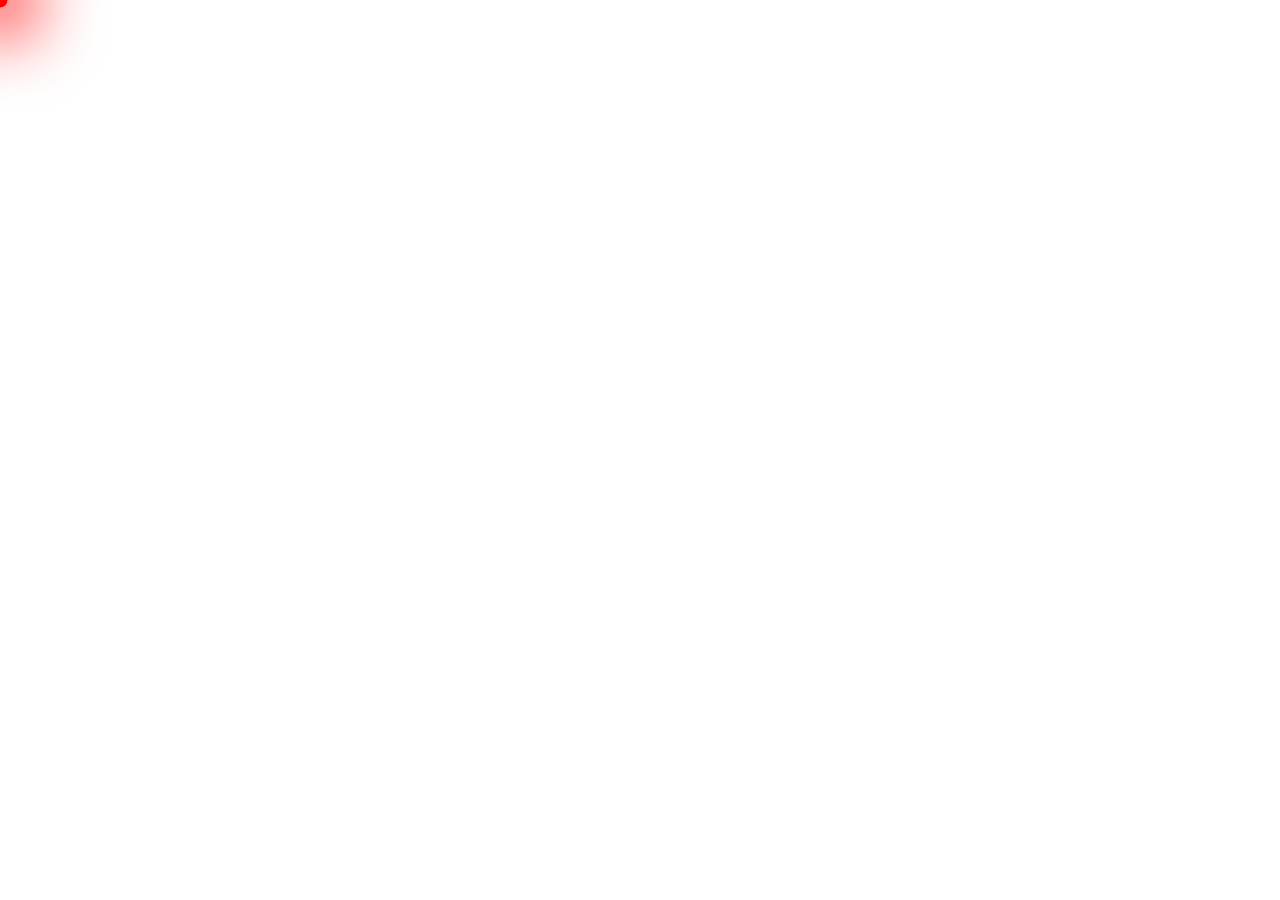
<file: Animated Cursor/index.html>
<!DOCTYPE html>
<html lang="en">
<head>
    <meta charset="UTF-8">
    <meta name="viewport" content="width=device-width, initial-scale=1.0">
    <title>Trailing Cursor</title>
    <link rel="stylesheet" href="style.css">
</head>
<body>

    <div class="smallCursor"></div>
    <div class="shadowCursor"></div>

    <script src="script.js"></script>
</body>
</html>
</file>
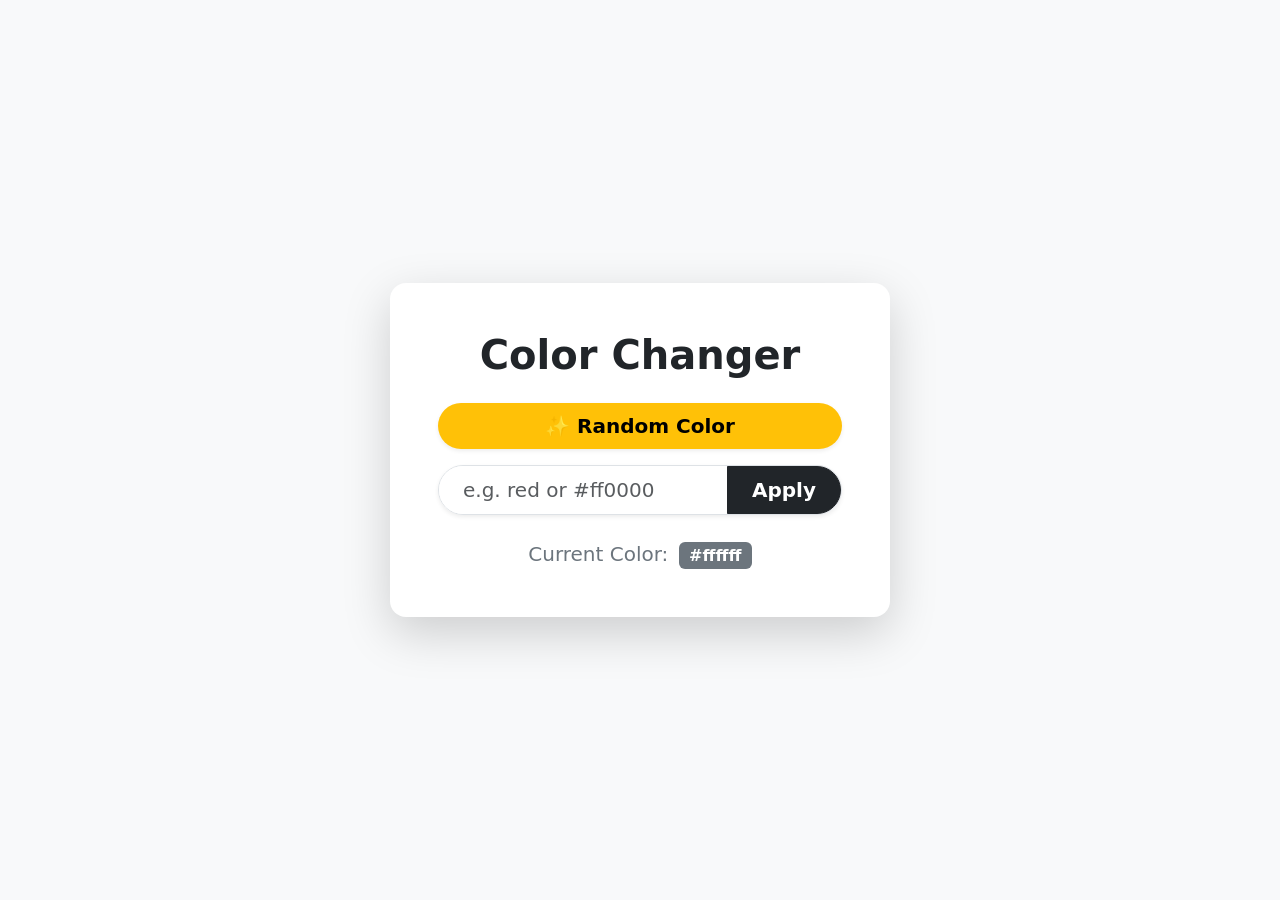
<file: color switcher/index.html>
<!doctype html>
<html lang="en">
  <head>
    <meta charset="UTF-8" />
    <meta name="viewport" content="width=device-width, initial-scale=1.0" />
    <title>Color Switcher</title>
    <!-- Bootstrap CSS -->
    <link href="https://cdn.jsdelivr.net/npm/bootstrap@5.3.3/dist/css/bootstrap.min.css" rel="stylesheet">
    <link rel="stylesheet" href="styel.css" />
  </head>
  <body>
    <!-- Main Full-Screen Area -->
    <div id="mainContainer" class="vh-100 d-flex flex-column justify-content-center align-items-center transition-bg">
      
      <!-- Card Container for Content -->
      <div class="card shadow-lg p-4 p-md-5 rounded-4 text-center border-0 bg-white" style="max-width: 500px; width: 90%;">
        <h1 class="mb-4 fw-bold text-dark tracking-tight">Color Changer</h1>

        <div class="d-flex flex-column gap-3">
          <button class="btn btn-warning btn-lg randombtn shadow-sm rounded-pill fw-bold border-0">
            ✨ Random Color
          </button>

          <div class="input-group input-group-lg shadow-sm rounded-pill border">
            <input
              type="text"
              id="colorInput"
              class="form-control border-0 rounded-start-pill px-4"
              placeholder="e.g. red or #ff0000"
            />
            <button class="btn btn-dark applyBtn fw-bold px-4 rounded-end-pill" id="applyBtn">Apply</button>
          </div>
        </div>

        <p class="mt-4 mb-0 fs-5 fw-medium text-secondary">
          Current Color:
          <span class="currentColorValue badge bg-secondary ms-1 fs-6">#ffffff</span>
        </p>
      </div>

    </div>

    <!-- Bootstrap JS Bundle -->
    <script src="https://cdn.jsdelivr.net/npm/bootstrap@5.3.3/dist/js/bootstrap.bundle.min.js"></script>
    <script src="script.js"></script>
  </body>
</html>
</file>
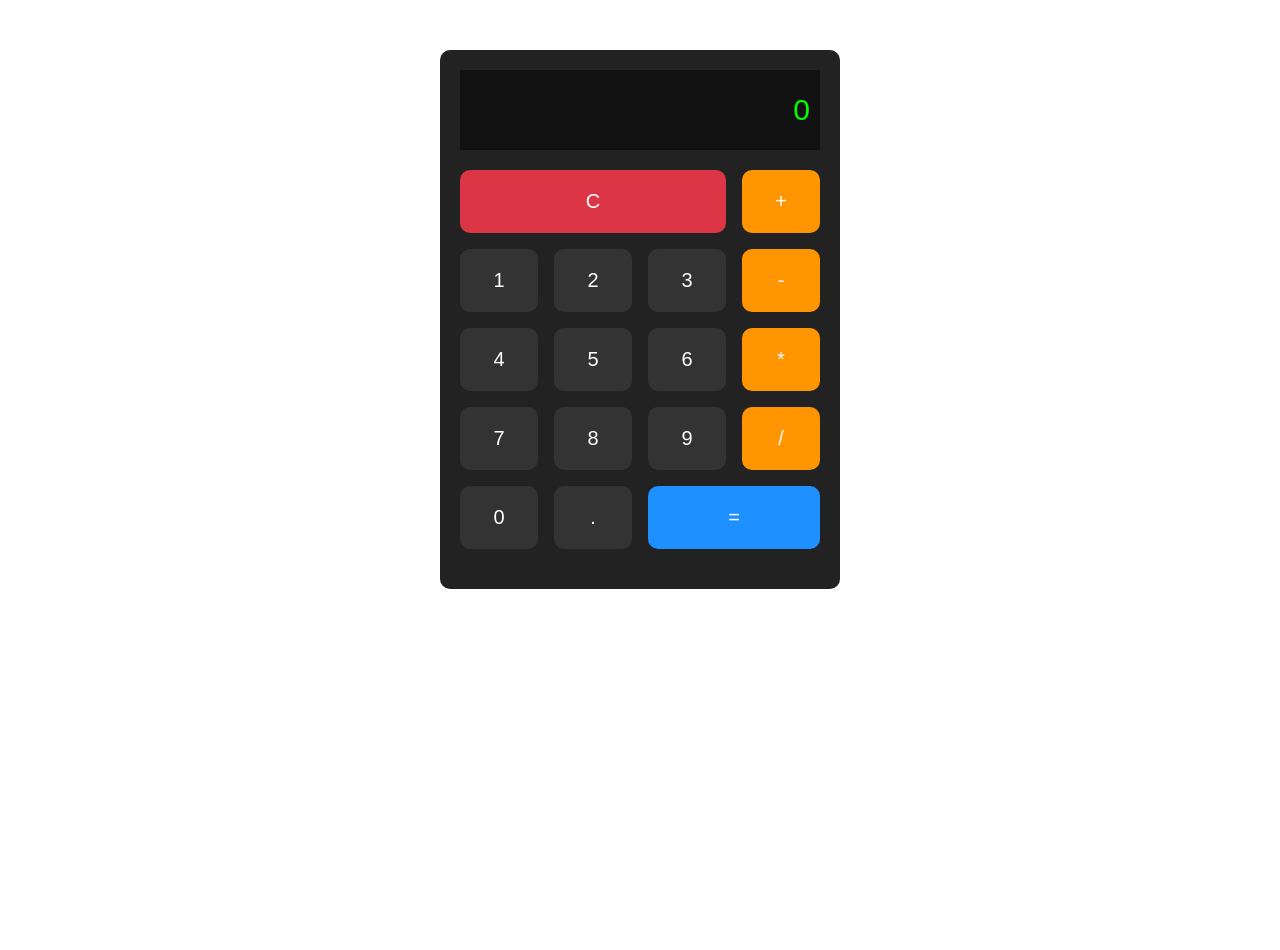
<file: Simple Calculator/index.html>
<!DOCTYPE html>
<html lang="en">

<head>
    <meta charset="UTF-8">
    <meta name="viewport" content="width=device-width, initial-scale=1.0">
    <title>Simple Calculator</title>
    <link rel="stylesheet" href="style.css">
</head>

<body>
    <div class="calculator">
        <div class="display">0</div>
        <div class="buttonsContainer">

            <button class="clearBtn" onclick="clearDisplay()">C</button>
            <button class="operator" onclick="appendValue('+')">+</button>

            <button onclick="appendValue('1')">1</button>
            <button onclick="appendValue('2')">2</button>
            <button onclick="appendValue('3')">3</button>
            <button class="operator" onclick="appendValue('-')">-</button>

            <button onclick="appendValue('4')">4</button>
            <button onclick="appendValue('5')">5</button>
            <button onclick="appendValue('6')">6</button>
            <button class="operator" onclick="appendValue('*')">*</button>

            <button onclick="appendValue('7')">7</button>
            <button onclick="appendValue('8')">8</button>
            <button onclick="appendValue('9')">9</button>
            <button class="operator" onclick="appendValue('/')">/</button>

            <button onclick="appendValue('0')">0</button>
            <button onclick="appendValue('.')">.</button>
            <button class="equalTo" onclick="calculate()">=</button>
        </div>
    </div>

    <script src='script.js'></script>
</body>

</html>
</file>
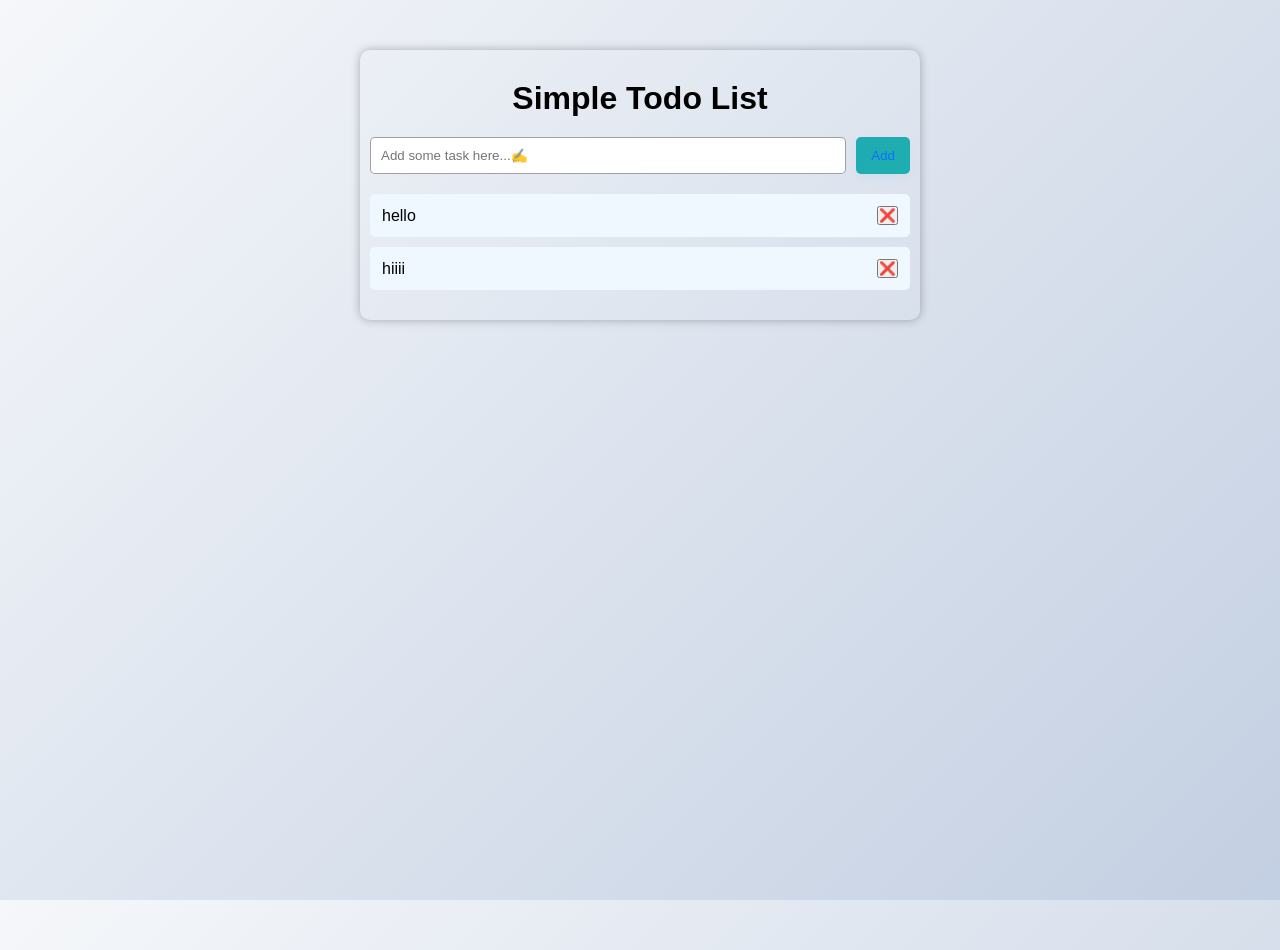
<file: Simple Todo List/index.html>
<!doctype html>
<html lang="en">
  <head>
    <meta charset="UTF-8" />
    <meta name="viewport" content="width=device-width, initial-scale=1.0" />
    <title>Simple Todo List</title>
    <link rel="stylesheet" href="style.css" />
  </head>

  <body>
    <div class="container">
      <h1 class="heading">Simple Todo List</h1>
      <div class="addContainer">
        <input id="addInput" type="text" placeholder="Add some task here...✍" />
        <button class="addBtn">Add</button>
      </div>
      <div class="listContainer">
        <!-- content load dyanmically -->
      </div>
    </div>

    <script src="script.js"></script>
  </body>
</html>
</file>
<file: Animated Cursor/style.css>
*{
    padding: 0;
    margin: 0;
    box-sizing: border-box;
}

html,body{
    width: 100%;
    height: 100%;
}

.smallCursor{
    width: 15px;
    height: 15px;
    background-color: red;
    border-radius: 100%;
    position: absolute;
    left:0px;
    top: 0px;
    transform: translate(-50% , -50%);
}

.shadowCursor{
    width: 70px;
    height: 70px;
    background-color: red;
    border-radius: 100%;
    filter: blur(35px);
    position: absolute;
    left: 0px;
    top: 0px;
    transform: translate(-50% , -50%);
}
</file>
<file: Simple Calculator/style.css>
* {
    margin: 0;
    padding: 0;
    box-sizing: border-box;
    font-family: 'Segoe UI', Tahoma, Geneva, Verdana, sans-serif;
}

html,
body {
    width: 100%;
    height: 100%;
}

.calculator {
    background-color: #222222;
    max-width: 25rem;
    width: 100%;
    margin: 50px auto;
    padding: 20px;
    border-radius: 10px;
}

.display {
    width: 100%;
    height: 5rem;
    background-color: #111111;
    color: #02FF00;
    display: flex;
    align-items: center;
    justify-content: flex-end;
    padding: 0 10px;
    font-size: 30px;
}

.buttonsContainer {
    user-select: none;
    display: grid;
    grid-template-columns: repeat(4, 1fr);
    gap: 1rem;
    padding: 20px 0;
}

.buttonsContainer button {
    width: 100%;
    border-radius: 10px;
    background-color: #333333;
    color: white;
    font-size: 20px;
    border: none;
    padding: 20px 0;
    transition: all linear 0.2s;
}

.buttonsContainer button:hover{
    scale: 1.1;
}

.buttonsContainer button:active{
    scale: 0.9;
}

.buttonsContainer .clearBtn{
    background-color: #DC3545;
    grid-column: span 3;
}

.buttonsContainer .operator{
    background-color: #FF9500;
}

.buttonsContainer .equalTo{
    grid-column: span 2;
    background-color: #1E90FF;
}
</file>
<file: color switcher/styel.css>
/* Custom styles minimized by migrating to Bootstrap 5 */

body {
    margin: 0;
    padding: 0;
}

#mainContainer {
    /* Set a default fallback background */
    background-color: #f8f9fa;
}

.transition-bg {
    transition: background-color 0.4s ease-in-out;
}

/* Specific hover effect for the card shadow to increase depth */
.card {
    transition: transform 0.2s ease-in-out, box-shadow 0.2s ease-in-out;
}
.card:hover {
    transform: translateY(-2px);
    box-shadow: 0 1rem 3rem rgba(0,0,0,.175) !important;
}

/* Small scale effect on buttons */
button:active {
    transform: scale(0.95);
}
</file>
<file: Simple Todo List/style.css>
/* Minimal custom CSS to complement Bootstrap */
body {
    background: linear-gradient(135deg, #f5f7fa 0%, #c3cfe2 100%);
    font-family: 'Outfit', sans-serif !important;
}

/* Custom Scrollbar for Tasks Area */
.userTasks-wrapper::-webkit-scrollbar {
    width: 6px;
}
.userTasks-wrapper::-webkit-scrollbar-track {
    background: #f1f1f1;
    border-radius: 10px;
}
.userTasks-wrapper::-webkit-scrollbar-thumb {
    background: #c1c1c1;
    border-radius: 10px;
}

/* Format the nested list structure generated by script.js */
.userTasks p {
    margin: 0;
    width: 100%;
}

.userTasks ol {
    margin: 0;
    padding-left: 0;
    list-style: none;
    counter-reset: custom-counter;
}

.userTasks li {
    counter-increment: custom-counter;
    background: #ffffff;
    border: 1px solid #e9ecef;
    border-radius: 10px;
    padding: 12px 16px;
    font-size: 1.1rem;
    color: #495057;
    display: flex;
    align-items: center;
    box-shadow: 0 2px 5px rgba(0,0,0,0.02);
    transition: all 0.2s ease;
    animation: slideIn 0.3s ease-out forwards;
}

.userTasks li::before {
    content: counter(custom-counter) ".";
    color: #0d6efd; /* Bootstrap Primary */
    font-weight: 600;
    margin-right: 12px;
    font-size: 1.1rem;
}

.userTasks li:hover {
    transform: translateY(-2px);
    box-shadow: 0 4px 8px rgba(0,0,0,0.08);
    border-color: #0d6efd;
}

@keyframes slideIn {
    from {
        opacity: 0;
        transform: translateY(10px);
    }
    to {
        opacity: 1;
        transform: translateY(0);
    }
}

/* Glassmorphic Button Styles */
.addBtn {
    background: linear-gradient(135deg, rgba(13, 110, 253, 0.1), rgba(13, 110, 253, 0.05));
    backdrop-filter: blur(10px);
    -webkit-backdrop-filter: blur(10px);
    border: 1px solid rgba(13, 110, 253, 0.2);
    box-shadow: 0 4px 10px rgba(13, 110, 253, 0.05);
    color: #0d6efd;
    transition: all 0.3s ease;
}

.addBtn:hover {
    background: linear-gradient(135deg, rgba(13, 110, 253, 0.2), rgba(13, 110, 253, 0.1));
    box-shadow: 0 6px 15px rgba(13, 110, 253, 0.15);
    transform: translateY(-2px);
    color: #0a58ca;
}

.deleteBtn {
    margin-left: auto;
    background: linear-gradient(135deg, rgba(220, 53, 69, 0.1), rgba(220, 53, 69, 0.05));
    backdrop-filter: blur(10px);
    -webkit-backdrop-filter: blur(10px);
    border: 1px solid rgba(220, 53, 69, 0.2);
    box-shadow: 0 4px 10px rgba(220, 53, 69, 0.05);
    color: #dc3545;
    border-radius: 8px;
    padding: 6px 14px;
    font-size: 0.9rem;
    font-weight: 600;
    transition: all 0.3s ease;
    cursor: pointer;
}

.deleteBtn:hover {
    background: linear-gradient(135deg, rgba(220, 53, 69, 0.2), rgba(220, 53, 69, 0.1));
    box-shadow: 0 6px 15px rgba(220, 53, 69, 0.15);
    transform: translateY(-2px);
    color: #b02a37;
}
*{
    padding: 0;
    margin: 0;
    box-sizing: border-box;
    font-family: sans-serif;
}

html,body{
    width: 100%;
    height: 100%;
}

.container{
    max-width: 35rem;
    box-shadow: 0 0 10px rgba(0, 0, 0, 0.285);
    width: 100%;
    border-radius: 10px;
    margin: 50px auto;
    display: flex;
    flex-direction: column;
    align-items: center;
    padding: 30px 10px;
    gap: 20px;
}

.addContainer{
    display: flex;
    gap: 10px;
    width: 100%;
}

.addContainer > input{
    padding: 10px;
    border: 1px solid rgba(0, 0, 0, 0.367);
    width: 100%;
    border-radius: 5px;
}

.addContainer > button{
    padding: 0 15px;
    background-color: lightseagreen;
    border-radius: 5px;
    border: none;
    transition: all linear 0.3s;
}

.addContainer > button:active{
    scale: 0.9;
}

.listContainer{
    width: 100%;
    display: flex;
    flex-direction: column;
    gap: 10px;
}

.listContainer .list{
    width: 100%;
    display: flex;
    align-items: center;
    justify-content: space-between;
    background-color: aliceblue;
    padding: 12px;
    border-radius: 5px;
}

.listContainer .deleteBtn{
    padding: 5px;
}
</file>
